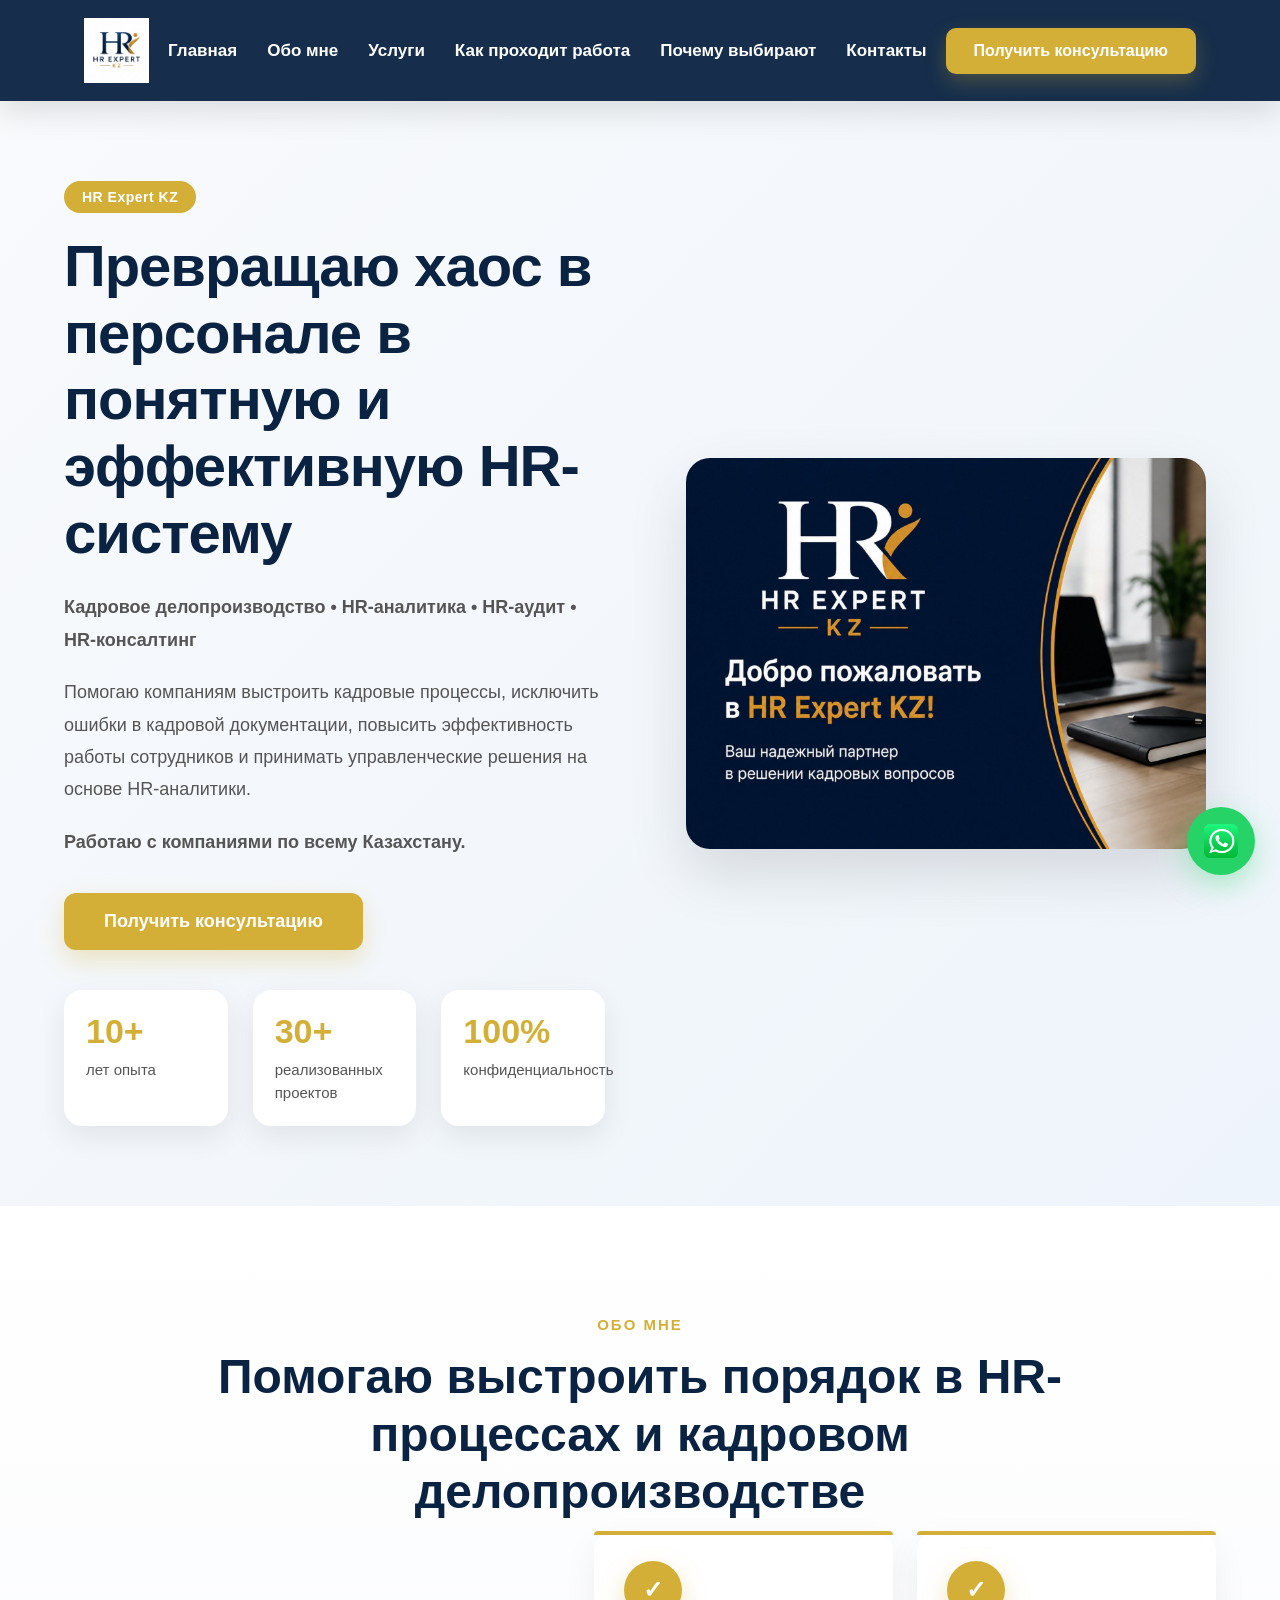
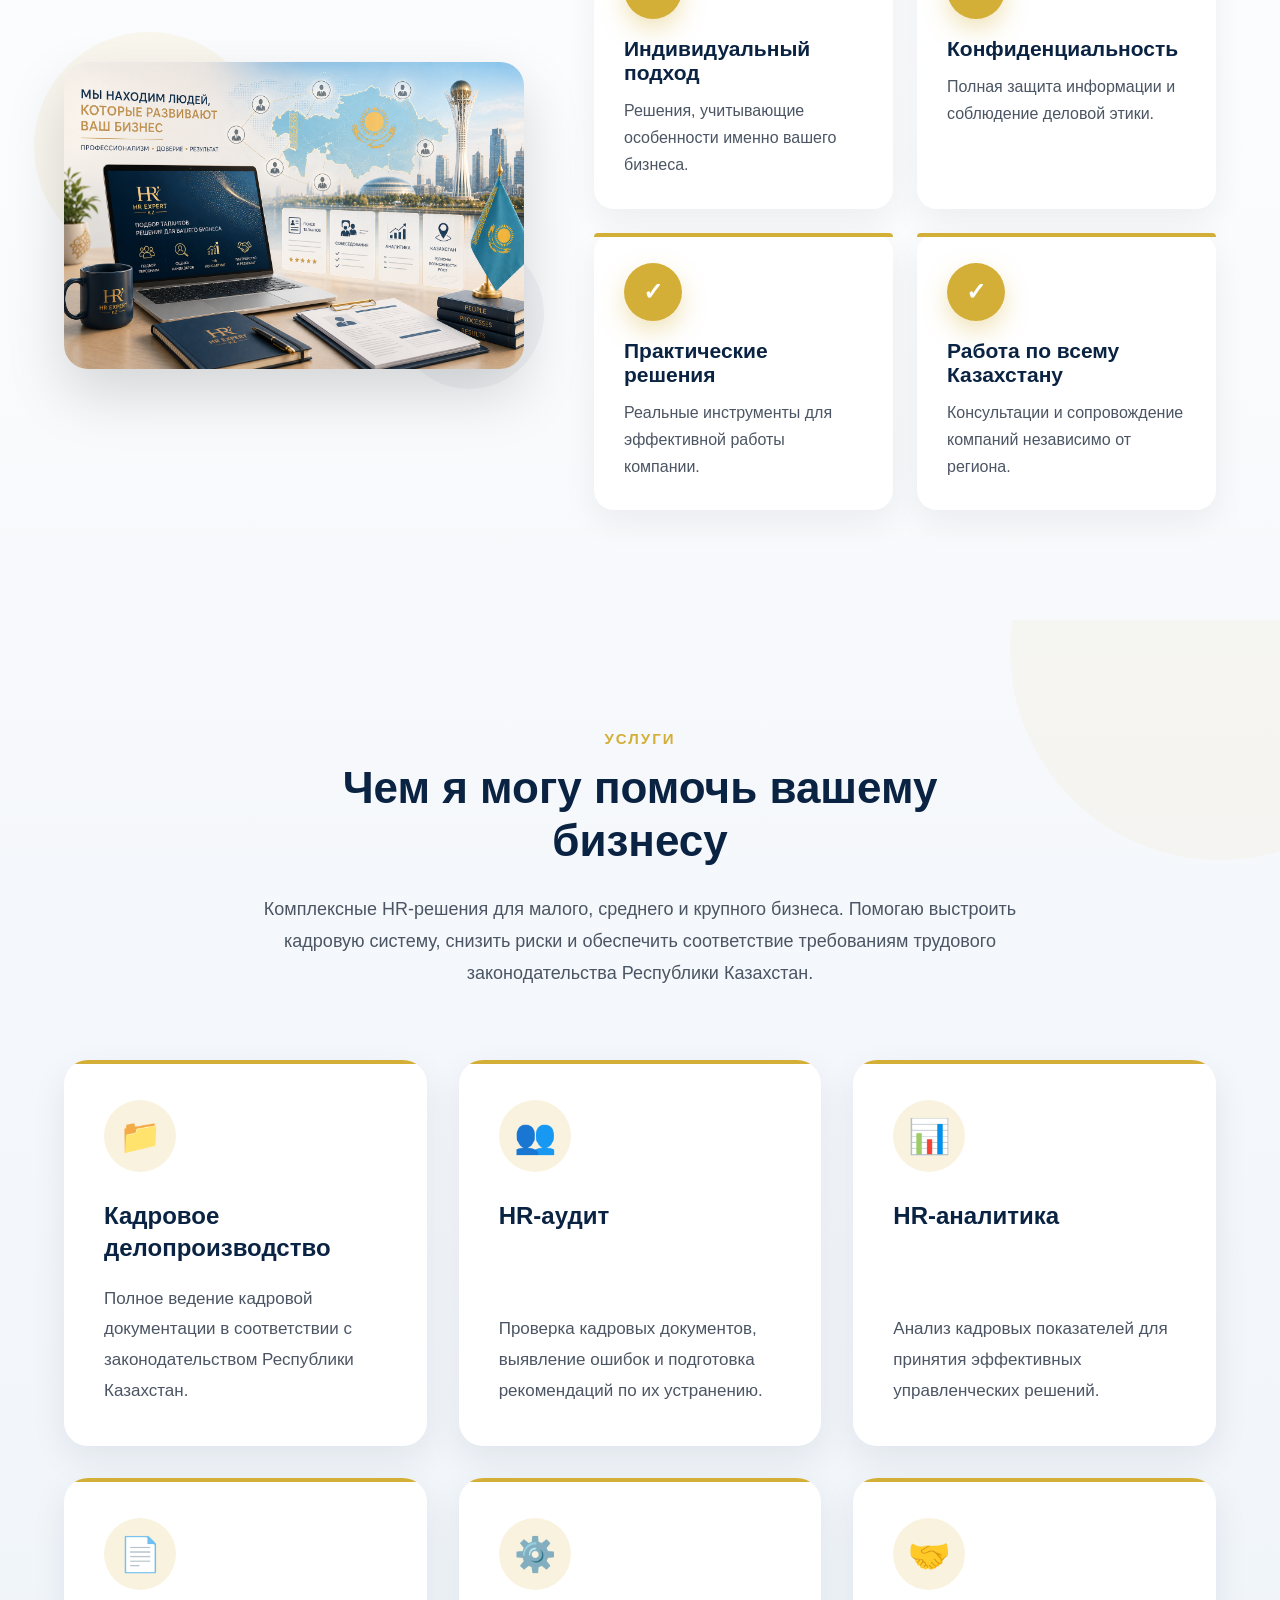
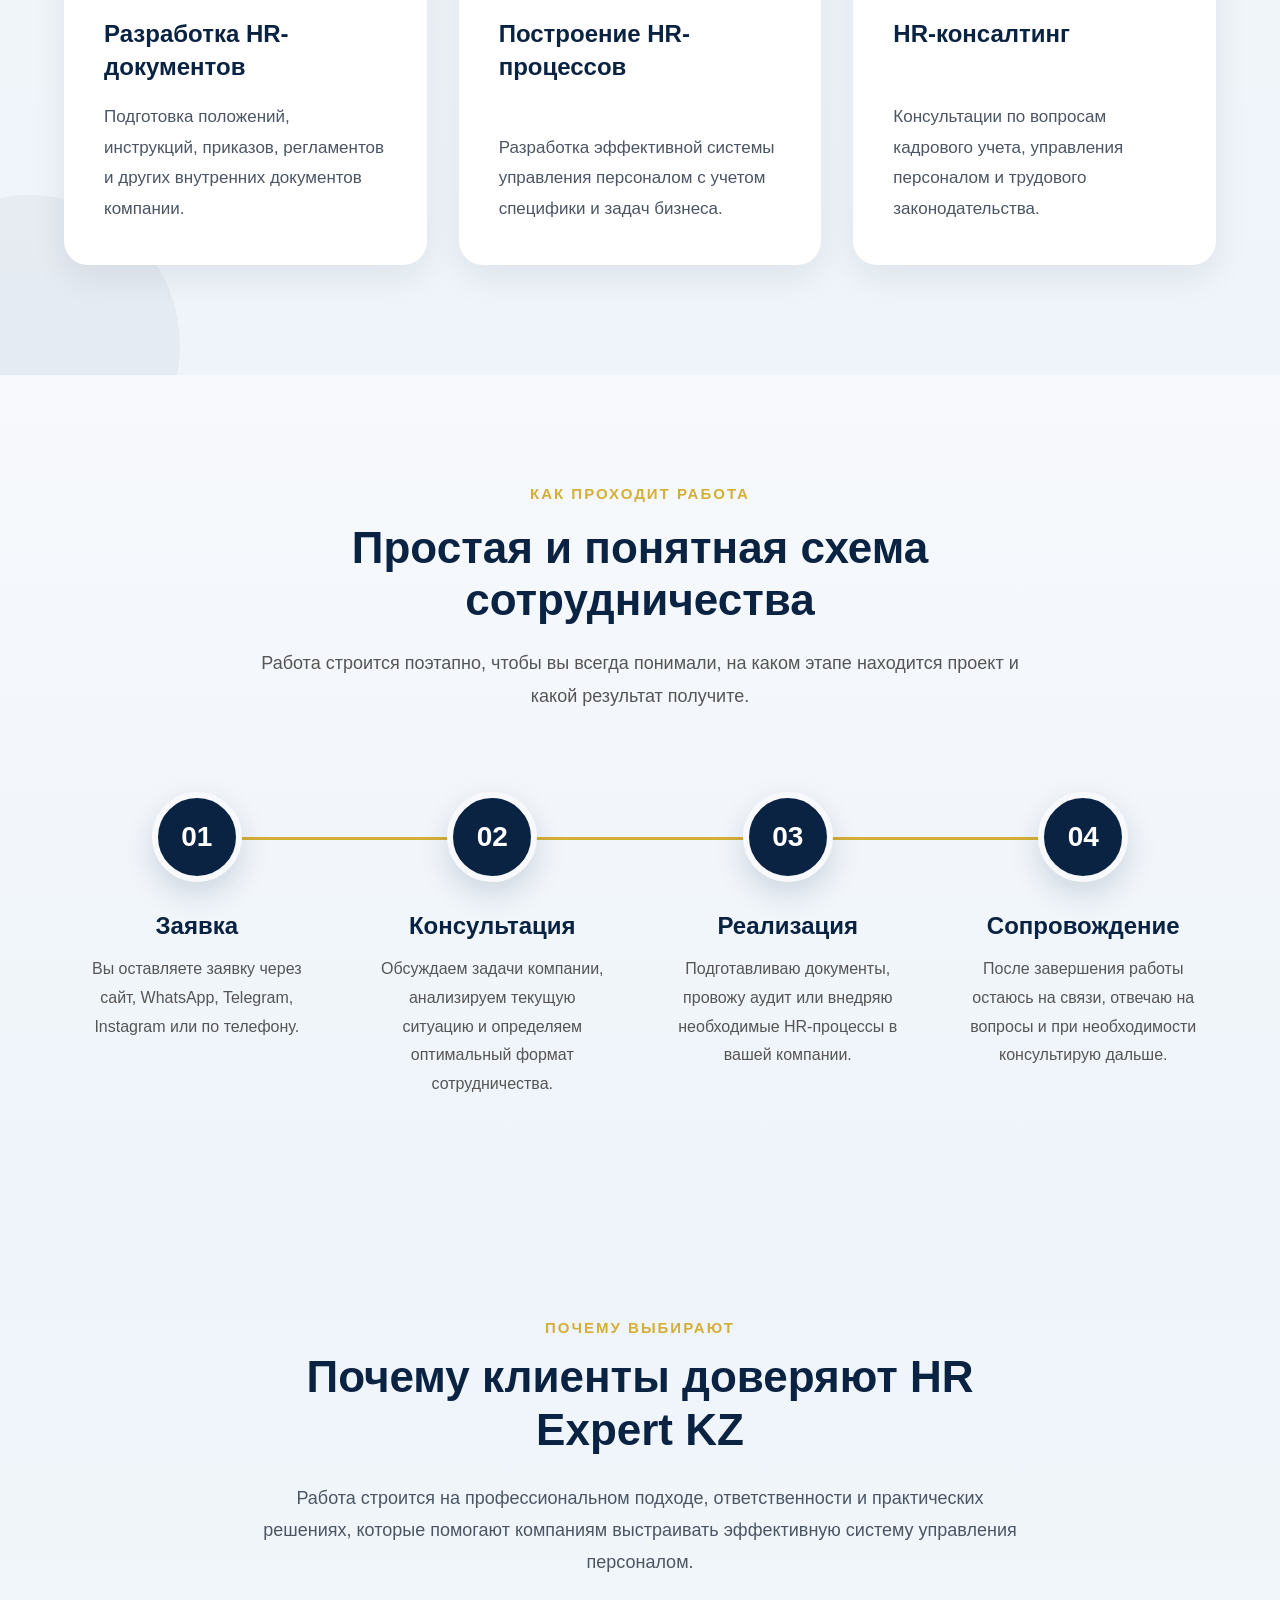
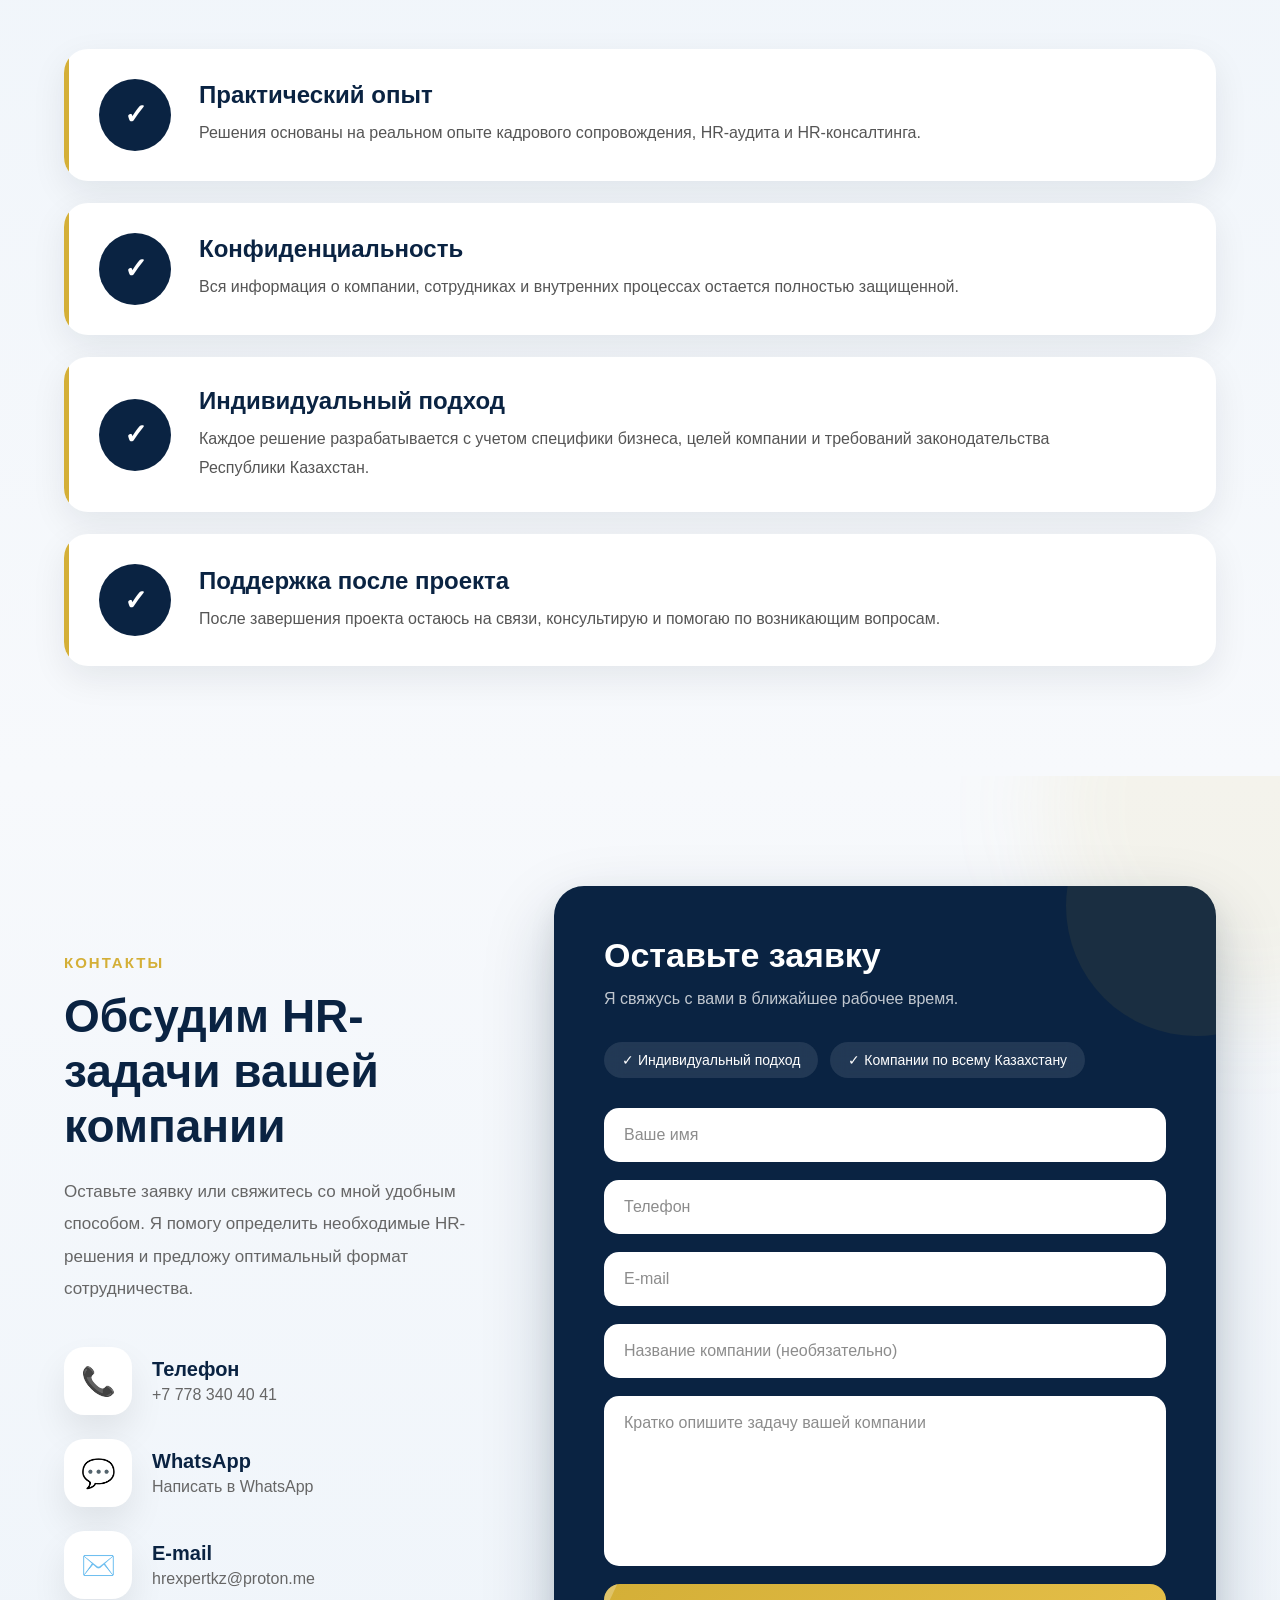
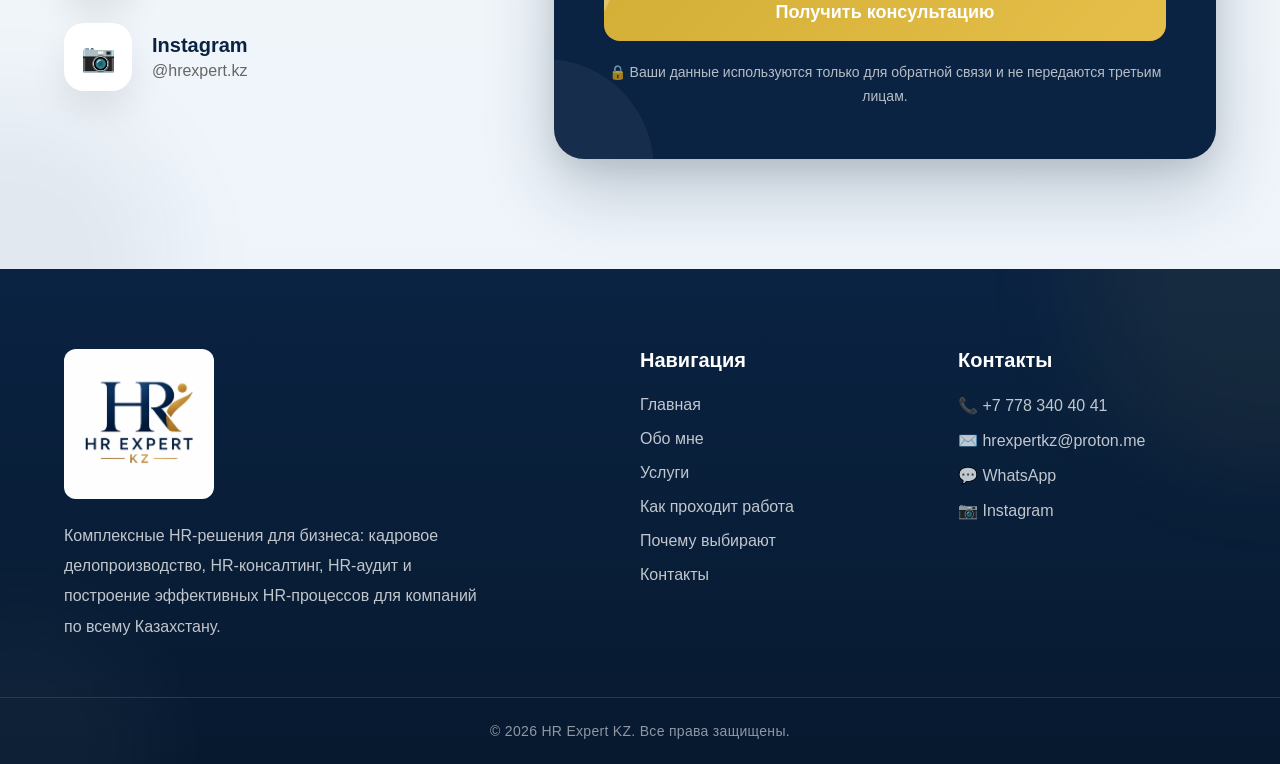
<file: index.html>
<!doctype html>
<html lang="ru">
  <head>
    <meta charset="UTF-8" />
    <meta name="viewport" content="width=device-width, initial-scale=1.0" />

    <link rel="stylesheet" href="./css/style.css" />
    <link rel="stylesheet" href="./css/header.css" />
    <link rel="stylesheet" href="./css/hero.css" />
    <link rel="stylesheet" href="./css/about.css" />
    <link rel="stylesheet" href="./css/services.css" />
    <link rel="stylesheet" href="./css/work.css" />
    <link rel="stylesheet" href="./css/why.css" />
    <link rel="stylesheet" href="./css/contacts.css" />
    <link rel="stylesheet" href="./css/footer.css" />
    <link rel="stylesheet" href="./css/whatsapp.css" />
    <link rel="stylesheet" href="./css/btn.css" />
    <link rel="stylesheet" href="./css/adaptive.css" />
    <link rel="icon" type="image/png" href="./images/favcon.jpg" />
    <link rel="canonical" href="https://hr-expertkz.github.io/hrexpertkz/">
    <link rel="stylesheet" href="./css/preloader.css">

    <title>
      HR Expert KZ | Кадровое делопроизводство и HR-консалтинг в Казахстане
    </title>

    <meta
      name="description"
      content="HR Expert KZ — кадровое делопроизводство, HR-аудит, HR-аналитика и HR-консалтинг для малого, среднего и крупного бизнеса по всему Казахстану."
    />

    <meta
      name="keywords"
      content="HR Казахстан, кадровое делопроизводство Казахстан, HR аудит, HR аналитика, HR консалтинг, кадровый аудит, кадровые документы, управление персоналом"
    />

    <meta name="author" content="HR Expert KZ" />

    <meta name="robots" content="index, follow" />

    <meta name="theme-color" content="#0A2342" />
    <meta property="og:type" content="website" />

    <meta property="og:title" content="HR Expert KZ" />

    <meta
      property="og:description"
      content="Кадровое делопроизводство, HR-аудит, HR-аналитика и HR-консалтинг по всему Казахстану."
    />

    <meta property="og:image" content="images/preview.jpg" />

    <meta property="og:locale" content="ru_RU" />

    <meta name="format-detection" content="telephone=no" />

    <meta name="yandex-verification" content="3b6bcfc72688baed" />
    
    <link rel="preconnect" href="https://fonts.googleapis.com" />
    <link rel="preconnect" href="https://fonts.gstatic.com" crossorigin />

    <script type="application/ld+json">
      {
        "@context": "https://schema.org",
        "@type": "ProfessionalService",
        "name": "HR Expert KZ",
        "url": "https://hr-expertkz.github.io/hrexpertkz/",
        "description": "Кадровое делопроизводство, HR-аудит, HR-аналитика и HR-консалтинг по всему Казахстану.",
        "areaServed": "Kazakhstan"
      }
    </script>
  </head>

  <body>

  <div id="preloader">

    <div class="loader">

        <div class="logo-wrap">
            <img src="./images/prel.png" alt="HR Expert KZ">
        </div>

        <h2>HR Expert KZ</h2>

        <p>Кадровое делопроизводство • HR-консалтинг</p>

        <div class="loader-decoration">
            <span></span>
        </div>

        <div class="loader-line">

            <span></span>

        </div>

    </div>

</div>
  <header class="header">

    <div class="container">

        <!-- Логотип -->

        <a href="#hero" class="logo">
            <img
                src="./images/logo.jpg"
                alt="HR Expert KZ"
                loading="lazy"
            >
        </a>

        <!-- Бургер -->

        <button class="menu-toggle">
            ☰
        </button>

        <!-- Навигация -->

        <nav class="nav">

            <a href="#hero">Главная</a>

            <a href="#about">Обо мне</a>

            <a href="#services">Услуги</a>

            <a href="#work">Как проходит работа</a>

            <a href="#why">Почему выбирают</a>

            <a href="#contacts">Контакты</a>

        </nav>

        <!-- Кнопка -->

        <a href="#contacts" class="header-btn">
            Получить консультацию
        </a>

    </div>

</header>

<section class="hero" id="hero">
    <div class="container hero-container">

        <div class="hero-text">

            <span class="hero-tag">
                HR Expert KZ
            </span>

            <h1>
                Превращаю хаос в персонале в понятную и эффективную HR-систему
            </h1>

            <p class="hero-subtitle">
                Кадровое делопроизводство • HR-аналитика • HR-аудит • HR-консалтинг
            </p>

            <p>
                Помогаю компаниям выстроить кадровые процессы, исключить ошибки
                в кадровой документации, повысить эффективность работы сотрудников
                и принимать управленческие решения на основе HR-аналитики.
            </p>

            <p class="hero-location">
                Работаю с компаниями по всему Казахстану.
            </p>

            <a href="#contacts" class="hero-button">
                Получить консультацию
            </a>

            <div class="hero-stats">

                <div class="hero-stat">
                    <h3>10+</h3>
                    <span>лет опыта</span>
                </div>

                <div class="hero-stat">
                    <h3>30+</h3>
                    <span>реализованных проектов</span>
                </div>

                <div class="hero-stat">
                    <h3>100%</h3>
                    <span>конфиденциальность</span>
                </div>

            </div>

        </div>

        <div class="hero-image">

            <img
                src="./images/hero.jpg"
                alt="HR Expert KZ — HR-консалтинг и кадровое сопровождение"
                loading="eager"
                decoding="async">

        </div>

    </div>
</section>

<section class="about fade-up" id="about">

    <div class="container">

        <div class="about-title">

            <span class="section-subtitle">
                Обо мне
            </span>

            <h2>
                Помогаю выстроить порядок в HR-процессах и кадровом делопроизводстве
            </h2>

        </div>

        <div class="about-wrapper">

            <div class="about-image">

                <img
                    src="./images/about3.png"
                    alt="HR Expert KZ"
                    loading="lazy"
                    decoding="async">

            </div>

            <div class="about-cards">

                <div class="about-card">

                    <div class="feature-icon">✓</div>

                    <h3>Индивидуальный подход</h3>

                    <p>
                        Решения, учитывающие особенности именно вашего бизнеса.
                    </p>

                </div>

                <div class="about-card">

                    <div class="feature-icon">✓</div>

                    <h3>Конфиденциальность</h3>

                    <p>
                        Полная защита информации и соблюдение деловой этики.
                    </p>

                </div>

                <div class="about-card">

                    <div class="feature-icon">✓</div>

                    <h3>Практические решения</h3>

                    <p>
                        Реальные инструменты для эффективной работы компании.
                    </p>

                </div>

                <div class="about-card">

                    <div class="feature-icon">✓</div>

                    <h3>Работа по всему Казахстану</h3>

                    <p>
                        Консультации и сопровождение компаний независимо от региона.
                    </p>

                </div>

            </div>

        </div>

    </div>

</section>

<section class="services fade-up" id="services">

    <div class="container">

        <div class="services-header">

            <span class="section-subtitle">
                Услуги
            </span>

            <h2 class="section-title">
                Чем я могу помочь вашему бизнесу
            </h2>

            <p class="section-description">
                Комплексные HR-решения для малого, среднего и крупного бизнеса. Помогаю выстроить кадровую систему, снизить риски и обеспечить соответствие требованиям трудового законодательства Республики Казахстан.
            </p>

        </div>

        <div class="services-grid">

            <article class="service-card">

                <div class="service-icon">📁</div>

                <h3>Кадровое делопроизводство</h3>

                <p>
                    Полное ведение кадровой документации в соответствии с законодательством Республики Казахстан.
                </p>

            </article>

            <article class="service-card">

                <div class="service-icon">👥</div>

                <h3>HR-аудит</h3>

                <p>
                    Проверка кадровых документов, выявление ошибок и подготовка рекомендаций по их устранению.
                </p>

            </article>

            <article class="service-card">

                <div class="service-icon">📊</div>

                <h3>HR-аналитика</h3>

                <p>
                    Анализ кадровых показателей для принятия эффективных управленческих решений.
                </p>

            </article>

            <article class="service-card">

                <div class="service-icon">📄</div>

                <h3>Разработка HR-документов</h3>

                <p>
                    Подготовка положений, инструкций, приказов, регламентов и других внутренних документов компании.
                </p>

            </article>

            <article class="service-card">

                <div class="service-icon">⚙️</div>

                <h3>Построение HR-процессов</h3>

                <p>
                    Разработка эффективной системы управления персоналом с учетом специфики и задач бизнеса.
                </p>

            </article>

            <article class="service-card">

                <div class="service-icon">🤝</div>

                <h3>HR-консалтинг</h3>

                <p>
                    Консультации по вопросам кадрового учета, управления персоналом и трудового законодательства.
                </p>

            </article>

        </div>

    </div>

</section>


<section class="work fade-up" id="work">

    <div class="container">

        <span class="section-subtitle">
            Как проходит работа
        </span>

        <h2 class="section-title">
            Простая и понятная схема сотрудничества
        </h2>

        <p class="section-description">
            Работа строится поэтапно, чтобы вы всегда понимали, на каком этапе находится проект и какой результат получите.
        </p>

        <div class="work-grid">

            <article class="work-card">

                <div class="work-number">
                    01
                </div>

                <h3>
                    Заявка
                </h3>

                <p>
                    Вы оставляете заявку через сайт, WhatsApp, Telegram, Instagram или по телефону.
                </p>

            </article>

            <article class="work-card">

                <div class="work-number">
                    02
                </div>

                <h3>
                    Консультация
                </h3>

                <p>
                    Обсуждаем задачи компании, анализируем текущую ситуацию и определяем оптимальный формат сотрудничества.
                </p>

            </article>

            <article class="work-card">

                <div class="work-number">
                    03
                </div>

                <h3>
                    Реализация
                </h3>

                <p>
                    Подготавливаю документы, провожу аудит или внедряю необходимые HR-процессы в вашей компании.
                </p>

            </article>

            <article class="work-card">

                <div class="work-number">
                    04
                </div>

                <h3>
                    Сопровождение
                </h3>

                <p>
                    После завершения работы остаюсь на связи, отвечаю на вопросы и при необходимости консультирую дальше.
                </p>

            </article>

        </div>

    </div>

</section>


<section class="why fade-up" id="why">

    <div class="container">

        <div class="why-header">

            <span class="section-subtitle">
                Почему выбирают
            </span>

            <h2 class="section-title">
                Почему клиенты доверяют HR Expert KZ
            </h2>

            <p class="section-description">
                Работа строится на профессиональном подходе, ответственности и практических решениях, которые помогают компаниям выстраивать эффективную систему управления персоналом.
            </p>

        </div>

        <div class="why-list">

            <div class="why-item">

                <div class="why-icon">
                    ✓
                </div>

                <div class="why-content">

                    <h3>
                        Практический опыт
                    </h3>

                    <p>
                        Решения основаны на реальном опыте кадрового сопровождения, HR-аудита и HR-консалтинга.
                    </p>

                </div>

            </div>

            <div class="why-item">

                <div class="why-icon">
                    ✓
                </div>

                <div class="why-content">

                    <h3>
                        Конфиденциальность
                    </h3>

                    <p>
                        Вся информация о компании, сотрудниках и внутренних процессах остается полностью защищенной.
                    </p>

                </div>

            </div>

            <div class="why-item">

                <div class="why-icon">
                    ✓
                </div>

                <div class="why-content">

                    <h3>
                        Индивидуальный подход
                    </h3>

                    <p>
                        Каждое решение разрабатывается с учетом специфики бизнеса, целей компании и требований законодательства Республики Казахстан.
                    </p>

                </div>

            </div>

            <div class="why-item">

                <div class="why-icon">
                    ✓
                </div>

                <div class="why-content">

                    <h3>
                        Поддержка после проекта
                    </h3>

                    <p>
                        После завершения проекта остаюсь на связи, консультирую и помогаю по возникающим вопросам.
                    </p>

                </div>

            </div>

        </div>

    </div>

</section>

<section class="contacts fade-up" id="contacts">
    <div class="container contacts-container">

        <!-- Левая колонка -->

        <div class="contacts-info">

            <span class="section-subtitle">Контакты</span>

            <h2>Обсудим HR-задачи вашей компании</h2>

            <p class="contacts-text">
                Оставьте заявку или свяжитесь со мной удобным способом.
                Я помогу определить необходимые HR-решения и предложу
                оптимальный формат сотрудничества.
            </p>

            <div class="contact-item">

                <div class="contact-icon">📞</div>

                <div>

                    <h3>Телефон</h3>

                    <a href="tel:+77783404041">
                        +7 778 340 40 41
                    </a>

                </div>

            </div>

            <div class="contact-item">

                <div class="contact-icon">💬</div>

                <div>

                    <h3>WhatsApp</h3>

                    <a href="https://wa.me/77783404041" target="_blank">
                        Написать в WhatsApp
                    </a>

                </div>

            </div>

            <div class="contact-item">

                <div class="contact-icon">✉️</div>

                <div>

                    <h3>E-mail</h3>

                    <a href="mailto:hrexpertkz@proton.me">
                        hrexpertkz@proton.me
                    </a>

                </div>

            </div>

            <div class="contact-item">

                <div class="contact-icon">📷</div>

                <div>

                    <h3>Instagram</h3>

                    <a href="https://www.instagram.com/hrexpert.kz?igsh=dGt6NXh4aXFsY3A5"
                       target="_blank">
                        @hrexpert.kz
                    </a>

                </div>

            </div>

        </div>

        <!-- Правая колонка -->

        <div class="contact-form">

            <h3 class="form-title">Оставьте заявку</h3>

            <p class="form-subtitle">
                Я свяжусь с вами в ближайшее рабочее время.
            </p>

            <div class="contact-badge">

                <span>✓ Индивидуальный подход</span>

                <span>✓ Компании по всему Казахстану</span>

            </div>

            <form id="contactForm">

                <input
                    type="text"
                    name="name"
                    placeholder="Ваше имя"
                    required
                >

                <input
                    type="tel"
                    name="phone"
                    placeholder="Телефон"
                    required
                >

                <input
                    type="email"
                    name="email"
                    placeholder="E-mail"
                >

                <input
                    type="text"
                    name="company"
                    placeholder="Название компании (необязательно)"
                >

                <textarea
                    name="message"
                    placeholder="Кратко опишите задачу вашей компании"
                    required
                ></textarea>

                <button type="submit" id="submitBtn">
                    <span id="btnText">Получить консультацию</span>
                </button>

                <p class="success-message" id="successMessage">
                    Спасибо! Ваша заявка отправлена. Я свяжусь с вами в ближайшее время.
                </p>

            </form>

            <p class="form-note">
                🔒 Ваши данные используются только для обратной связи и не передаются третьим лицам.
            </p>

        </div>

    </div>
</section>

 <footer class="footer">

    <div class="container footer-container">

        <!-- Логотип -->

        <div class="footer-logo" >

            <img
                src="./images/logo.jpg"
                alt="HR Expert KZ"
                loading="lazy"
            >

            <p>
                Комплексные HR-решения для бизнеса:
                кадровое делопроизводство, HR-консалтинг,
                HR-аудит и построение эффективных HR-процессов
                для компаний по всему Казахстану.
            </p>

        </div>

        <!-- Навигация -->

        <div class="footer-menu">

            <h3>Навигация</h3>

            <a href="#hero">Главная</a>

            <a href="#about">Обо мне</a>

            <a href="#services">Услуги</a>

            <a href="#work">Как проходит работа</a>

            <a href="#why">Почему выбирают</a>

            <a href="#contacts">Контакты</a>

        </div>

        <!-- Контакты -->

        <div class="footer-contacts">

            <h3>Контакты</h3>

            <a href="tel:+77783404041">
                📞 +7 778 340 40 41
            </a>

            <a href="mailto:hrexpertkz@proton.me">
                ✉️ hrexpertkz@proton.me
            </a>

            <a
                href="https://wa.me/77783404041"
                target="_blank"
                rel="noopener"
            >
                💬 WhatsApp
            </a>

            <a
                href="https://www.instagram.com/hrexpert.kz?igsh=dGt6NXh4aXFsY3A5"
                target="_blank"
                rel="noopener"
            >
                📷 Instagram
            </a>

        </div>

    </div>

    <div class="footer-bottom">

        <p>
            © 2026 HR Expert KZ. Все права защищены.
        </p>

    </div>

</footer>

  <a
    href="https://wa.me/77783404041"
    class="whatsapp"
    target="_blank"
    rel="noopener noreferrer"
    aria-label="Написать в WhatsApp"
>
    <img
        src="./icons/icon.png"
        alt="WhatsApp"
        loading="lazy"
    >
</a>

  <button
    id="topBtn"
    type="button"
    title="Наверх"
    aria-label="Прокрутить страницу вверх"
>
    ▲
</button>

   <script src="./js/script.js"></script>



</body>
</html>
</file>
<file: css/style.css>
*{
    margin:0;
    padding:0;
    box-sizing:border-box;
}

body{
    font-family:Arial, Helvetica, sans-serif;
    background:#ffffff;
    color:#333;
}

.container{
    width:90%;
    max-width:1300px;
    margin:0 auto;
}

img{
    max-width:100%;
    display:block;
}

section{
    padding:80px 0;
}

html{
    scroll-behavior: smooth;
}
.fade-up{
    opacity:0;
    transform:translateY(40px);
    transition:all .8s ease;
}

.fade-up.show{
    opacity:1;
    transform:translateY(0);
}
</file>
<file: css/header.css>
/* ==========================
   HEADER
========================== */

.header{
    position:sticky;
    top:0;
    width:100%;
    background:rgba(10,35,66,.95);
    backdrop-filter:blur(10px);
    -webkit-backdrop-filter:blur(10px);
    z-index:1000;
    box-shadow:0 10px 30px rgba(0,0,0,.12);
}

.header .container{
    width:90%;
    max-width:1300px;
    margin:0 auto;
    display:flex;
    justify-content:space-between;
    align-items:center;
    padding:18px 20px;
    position:relative;
}

/* ==========================
   LOGO
========================== */

.logo img{
    height:65px;
    transition:.3s ease;
}

.logo:hover img{
    transform:scale(1.05);
}

/* ==========================
   MENU
========================== */

.nav{
    display:flex;
    gap:30px;
}

.nav a{
    position:relative;
    color:#ffffff;
    text-decoration:none;
    font-size:17px;
    font-weight:600;
    transition:color .3s ease;
}

.nav a::after{
    content:"";
    position:absolute;
    left:0;
    bottom:-6px;
    width:0;
    height:2px;
    background:#D4AF37;
    transition:width .3s ease;
}

.nav a:hover{
    color:#D4AF37;
}

.nav a:hover::after{
    width:100%;
}

/* ==========================
   BUTTON
========================== */

.header-btn{
    background:#D4AF37;
    color:#ffffff;
    text-decoration:none;
    padding:14px 28px;
    border-radius:10px;
    font-weight:600;
    transition:.3s ease;
    box-shadow:0 8px 20px rgba(212,175,55,.25);
}

.header-btn:hover{
    background:#E6BE4D;
    transform:translateY(-2px);
    box-shadow:0 12px 25px rgba(212,175,55,.35);
}

/* ==========================
   BURGER
========================== */

.menu-toggle{
    display:none;
    background:none;
    border:none;
    color:#ffffff;
    font-size:32px;
    cursor:pointer;
    transition:color .3s ease;
    -webkit-tap-highlight-color:transparent;
}

.menu-toggle:hover,
.menu-toggle:focus{
    color:#D4AF37;
}

.menu-toggle.active{
    color:#D4AF37 !important;
}

/* ==========================
   MOBILE
========================== */

@media (max-width:768px){

    .header{
        z-index:9999;
    }

    .header .container{
        padding:15px 20px;
    }

    .logo img{
        height:55px;
    }

    .menu-toggle{
        display:block;
    }

    .header-btn{
        display:none;
    }

    .nav{
        display:none;
        position:absolute;
        top:100%;
        left:0;
        width:100%;
        background:#0A2342;
        flex-direction:column;
        gap:0;
        padding:0;
        margin:0;
        box-shadow:0 12px 30px rgba(0,0,0,.18);
    }

    .nav.active{
        display:flex;
    }

    .nav a{
        display:block;
        width:100%;
        padding:18px 20px;
        text-align:center;
        color:#ffffff;
        background:#0A2342;
        border-bottom:1px solid rgba(255,255,255,.08);
    }

    .nav a::after{
        display:none;
    }

    .nav a:hover,
    .nav a:active{
        background:#14385F;
        color:#D4AF37;
    }
}
</file>
<file: css/hero.css>
/* ==========================
   HERO
========================== */

.hero{
    background:linear-gradient(135deg,#f8fafc 0%,#eef4fb 100%);
    padding:80px 0;
    overflow:hidden;
}

.hero-container{
    max-width:1200px;
    margin:0 auto;
    display:flex;
    align-items:center;
    justify-content:space-between;
    gap:70px;
}

.hero-text{
    flex:1;
}

.hero-tag{
    display:inline-block;
    background:#D4AF37;
    color:#fff;
    padding:8px 18px;
    border-radius:30px;
    font-size:14px;
    font-weight:600;
    margin-bottom:20px;
    letter-spacing:.5px;
}

.hero h1{
    font-size:58px;
    line-height:1.15;
    font-weight:700;
    color:#0A2342;
    margin-bottom:25px;
    letter-spacing:-1px;
}

.hero-subtitle{
    color:#D4AF37;
    font-size:20px;
    font-weight:600;
    margin-bottom:20px;
}

.hero p{
    color:#555;
    font-size:18px;
    line-height:1.8;
    margin-bottom:20px;
}

.hero-location{
    color:#0A2342;
    font-weight:700;
}

.hero-button{
    display:inline-block;
    margin-top:15px;
    background:#D4AF37;
    color:#fff;
    text-decoration:none;
    padding:18px 40px;
    border-radius:12px;
    font-size:18px;
    font-weight:600;
    transition:.35s ease;
    box-shadow:0 10px 25px rgba(212,175,55,.30);
}

.hero-button:hover{
    background:#0A2342;
    transform:translateY(-4px);
    box-shadow:0 15px 35px rgba(10,35,66,.25);
}

/* ==========================
   IMAGE
========================== */

.hero-image{
    flex:1;
    display:flex;
    justify-content:center;
}

.hero-image img{
    width:100%;
    max-width:520px;
    height:auto;
    border-radius:24px;
    display:block;
    object-fit:cover;
    box-shadow:0 25px 60px rgba(0,0,0,.12);
    transition:transform .4s ease;
}

.hero-image img:hover{
    transform:scale(1.02);
}

/* ==========================
   STATS
========================== */

.hero-stats{
    display:flex;
    gap:25px;
    margin-top:40px;
    flex-wrap:wrap;
}

.hero-stat{
    flex:1;
    min-width:160px;
    background:#fff;
    border-radius:18px;
    padding:22px;
    box-shadow:0 10px 30px rgba(0,0,0,.08);
    transition:.35s ease;
}

.hero-stat:hover{
    transform:translateY(-6px);
    box-shadow:0 18px 40px rgba(0,0,0,.12);
}

.hero-stat h3{
    color:#D4AF37;
    font-size:34px;
    margin-bottom:8px;
}

.hero-stat span{
    color:#555;
    font-size:15px;
    line-height:1.5;
}

/* ==========================
   TABLET
========================== */

@media (max-width:992px){

    .hero{
        padding:70px 0;
    }

    .hero-container{
        flex-direction:column-reverse;
        text-align:center;
        gap:50px;
    }

    .hero h1{
        font-size:44px;
    }

    .hero-subtitle{
        font-size:19px;
    }

    .hero p{
        font-size:17px;
    }

    .hero-image img{
        max-width:450px;
    }

    .hero-stats{
        justify-content:center;
    }

}

/* ==========================
   MOBILE
========================== */

@media (max-width:576px){

    .hero{
        padding:55px 0;
    }

    .hero h1{
        font-size:32px;
        line-height:1.25;
    }

    .hero-subtitle{
        font-size:17px;
    }

    .hero p{
        font-size:16px;
    }

    .hero-tag{
        font-size:13px;
    }

    .hero-button{
        width:100%;
        text-align:center;
        padding:16px 20px;
    }

    .hero-image img{
        max-width:100%;
    }

    .hero-stats{
        flex-direction:column;
        gap:18px;
    }

    .hero-stat{
        width:100%;
        min-width:auto;
    }

}
</file>
<file: css/about.css>
/*==================================
ABOUT
==================================*/

.about{

    padding:110px 0;

    background:linear-gradient(
        180deg,
        #ffffff 0%,
        #F7F9FC 100%
    );

    overflow:hidden;

}

.about .container{

    width:90%;

    max-width:1200px;

    margin:0 auto;

}

/*==================================
TITLE
==================================*/

.about-title h2{

    max-width:900px;

    margin:0 auto;

    font-size:54px;

    line-height:1.2;

    text-align:center;

}

.section-subtitle{

    display:inline-block;

    color:#D4AF37;

    font-size:14px;

    font-weight:700;

    text-transform:uppercase;

    letter-spacing:2px;

    margin-bottom:18px;

}

.about-title h2{

    max-width:850px;

    margin:auto;

    color:#0A2342;

    font-size:48px;

    line-height:1.2;

    font-weight:700;

}
.about-title{

    text-align:center;

}

.about-title .section-subtitle{

    display:block;

    text-align:center;

    margin-bottom:15px;

}

/*==================================
LAYOUT
==================================*/

.about-wrapper{

    display:grid;

    grid-template-columns:minmax(360px,460px) 1fr;;

    gap:70px;

    align-items:center;

}

/*==================================
IMAGE
==================================*/

.about-image{

    position:relative;

    display:flex;

    justify-content:center;

    align-items:center;

}

.about-image::before{

    content:"";

    position:absolute;

    width:230px;

    height:230px;

    background:#D4AF37;

    border-radius:50%;

    opacity:.08;

    top:-30px;

    left:-30px;

}

.about-image::after{

    content:"";

    position:absolute;

    width:150px;

    height:150px;

    background:#0A2342;

    border-radius:50%;

    opacity:.04;

    right:-20px;

    bottom:-20px;

}

.about-image img{

    position:relative;

    z-index:2;

    width:100%;

    max-width:460px;

    border-radius:24px;

    display:block;

    box-shadow:0 25px 60px rgba(0,0,0,.15);

    transition:.45s;

}

.about-image img:hover{

    transform:scale(1.03);

}

/*==================================
CARDS
==================================*/

.about-cards{

    display:grid;

    grid-template-columns:repeat(2,minmax(0,1fr));

    gap:24px;
    padding-top: 10px;

}

.about-card{

    position:relative;

    display:flex;

    flex-direction:column;

    justify-content:flex-start;

    background:#ffffff;

    border-radius:20px;

    padding:30px;

    min-height:220px;

    box-shadow:0 12px 35px rgba(0,0,0,.06);

    transition:.35s;

}

.about-card::before{

    content:"";

    position:absolute;

    left:0;

    top:0;

    width:100%;

    height:4px;

    background:#D4AF37;

    border-radius:20px 20px 0 0;

}

.about-card:hover{

    transform:translateY(-8px) scale(1.02);

    box-shadow:0 20px 45px rgba(0,0,0,.12);

}

.feature-icon{

    width:58px;

    height:58px;

    border-radius:50%;

    background:#D4AF37;

    color:#ffffff;

    display:flex;

    justify-content:center;

    align-items:center;

    font-size:24px;

    font-weight:bold;

    margin-bottom:18px;

    box-shadow:0 10px 25px rgba(212,175,55,.35);

}

.about-card h3{

    color:#0A2342;

    font-size:21px;

    margin-bottom:12px;

}

.about-card p{

    color:#4B5563;

    font-size:16px;

    line-height:1.7;

}

/*==================================
TABLET
==================================*/

@media(max-width:1100px){

.about{

    padding:90px 0;

}

.about-wrapper{

    grid-template-columns:1fr;

    gap:50px;

}

.about-title{

    margin-bottom:50px;

}

.about-title h2{

    font-size:38px;

}

.about-image{

    order:1;

}

.about-cards{

    order:2;

}

}

/*==================================
MOBILE
==================================*/

@media(max-width:768px){

.about{

    padding:70px 0;

}

.about .container{

    width:100%;

    padding:0 20px;

    box-sizing:border-box;

}

.about-title{

    margin-bottom:40px;

}

.about-title h2{

    font-size:30px;

    line-height:1.3;

}

.about-wrapper{

    gap:40px;

}

.about-image::before{

    width:160px;

    height:160px;

    left:-10px;

    top:-10px;

}

.about-image::after{

    width:110px;

    height:110px;

}

.about-image img{

    max-width:340px;

}

.about-cards{

    grid-template-columns:1fr;

}

.about-card{

    min-height:auto;

    padding:24px;

}

.about-card h3{

    font-size:19px;

}

.about-card p{

    font-size:15px;

}

.feature-icon{

    width:52px;

    height:52px;

    font-size:22px;

}

}
</file>
<file: css/services.css>
/* ===========================
   SERVICES
=========================== */

.services{

    padding:110px 0;

    background:linear-gradient(
        180deg,
        #F7F9FC 0%,
        #EEF4FA 100%
    );

    position:relative;

    overflow:hidden;

}

.services::before{

    content:"";

    position:absolute;

    width:420px;

    height:420px;

    border-radius:50%;

    background:rgba(212,175,55,.05);

    top:-180px;

    right:-150px;

}

.services::after{

    content:"";

    position:absolute;

    width:300px;

    height:300px;

    border-radius:50%;

    background:rgba(10,35,66,.04);

    bottom:-120px;

    left:-120px;

}

.services .container{

    max-width:1200px;

    width:90%;

    margin:0 auto;

    position:relative;

    z-index:2;

}

.services-header{

    max-width:760px;

    margin:0 auto 70px;

    text-align:center;

}

.section-subtitle{

    display:block;

    color:#D4AF37;

    font-size:15px;

    font-weight:700;

    text-transform:uppercase;

    letter-spacing:2px;

    margin-bottom:15px;

}

.section-title{

    color:#0A2342;

    font-size:44px;

    line-height:1.2;

    margin-bottom:25px;

}

.section-description{

    color:#4B5563;

    font-size:18px;

    line-height:1.8;

}

.services-grid{

    display:grid;

    grid-template-columns:repeat(3,1fr);

    gap:32px;

    align-items:stretch;

}

.service-card{

    position:relative;

    display:flex;

    flex-direction:column;

    height:100%;

    background:#ffffff;

    padding:40px;

    border-radius:24px;

    box-shadow:0 12px 35px rgba(15,23,42,.08);

    transition:.35s ease;

    overflow:hidden;

}

.service-card::before{

    content:"";

    position:absolute;

    top:0;

    left:0;

    width:100%;

    height:4px;

    background:#D4AF37;

}

.service-card:hover{

    transform:translateY(-10px);

    box-shadow:0 22px 50px rgba(15,23,42,.14);

}

.service-icon{

    width:72px;

    height:72px;

    border-radius:50%;

    background:#F8F2DF;

    display:flex;

    justify-content:center;

    align-items:center;

    font-size:34px;

    margin-bottom:28px;

    transition:.35s ease;

}

.service-card:hover .service-icon{

    transform:scale(1.08);

}

.service-card h3{

    color:#0A2342;

    font-size:24px;

    line-height:1.35;

    margin-bottom:18px;

    min-height:66px;

}

.service-card p{

    color:#4B5563;

    font-size:17px;

    line-height:1.8;

    margin-top:auto;

}

/* ===========================
   TABLET
=========================== */

@media(max-width:992px){

.services{

    padding:90px 0;

}

.services-grid{

    grid-template-columns:repeat(2,1fr);

}

.section-title{

    font-size:36px;

}

.service-card{

    padding:35px;

}

}

/* ===========================
   MOBILE
=========================== */

@media(max-width:768px){

.services{

    padding:70px 0;

}

.services .container{

    width:100%;

    padding:0 20px;

    box-sizing:border-box;

}

.services-header{

    margin-bottom:45px;

}

.section-title{

    font-size:30px;

}

.section-description{

    font-size:16px;

    line-height:1.7;

}

.services-grid{

    grid-template-columns:1fr;

    gap:22px;

}

.service-card{

    padding:30px 24px;

    text-align:center;

}

.service-icon{

    margin:0 auto 24px;

}

.service-card h3{

    min-height:auto;

    font-size:22px;

}

.service-card p{

    font-size:15px;

}

}
</file>
<file: css/work.css>
/* ===========================
   WORK
=========================== */

.work{

    padding:110px 0;

    background: linear-gradient(180deg, #F7F9FC 0%, #EEF4FA 100%);

}

.work .container{

    width:90%;

    max-width:1200px;

    margin:auto;

}

.work .section-subtitle{

    text-align:center;

}

.work .section-title{

    text-align:center;

    max-width:700px;

    margin:20px auto;

}

.work .section-description{

    max-width:760px;

    margin:0 auto 80px;

    text-align:center;

    color:#555;

    line-height:1.8;

}

.work-grid{

    position:relative;

    display:grid;

    grid-template-columns:repeat(4,1fr);

    gap:30px;

    align-items:start;

}

.work-grid::before{

    content:"";

    position:absolute;

    top:45px;

    left:12%;

    right:12%;

    height:3px;

    background:#D4AF37;

    z-index:1;

}

.work-card{

    position:relative;

    z-index:2;

    text-align:center;

}

.work-number{

    width:90px;

    height:90px;

    margin:0 auto 30px;

    border-radius:50%;

    background:#0A2342;

    color:#ffffff;

    display:flex;

    justify-content:center;

    align-items:center;

    font-size:28px;

    font-weight:700;

    border:6px solid #F7F9FC;

    box-shadow:0 12px 30px rgba(10,35,66,.15);

    transition:.35s;

}

.work-card:hover .work-number{

    background:#D4AF37;

    color:#0A2342;

    transform:scale(1.08);

}

.work-card h3{

    color:#0A2342;

    font-size:24px;

    margin-bottom:15px;

}

.work-card p{

    color:#555;

    line-height:1.8;

    font-size:16px;

    max-width:240px;

    margin:0 auto;

}

/* ===========================
   TABLET
=========================== */

@media(max-width:992px){

.work{

    padding:90px 0;

}

.work-grid{

    grid-template-columns:repeat(2,1fr);

    gap:50px;

}

.work-grid::before{

    display:none;

}

}

/* ===========================
   MOBILE
=========================== */

@media(max-width:768px){

.work{

    padding:70px 0;

}

.work .container{

    width:100%;

    padding:0 20px;

    box-sizing:border-box;

}

.work .section-title{

    font-size:30px;

}

.work .section-description{

    margin-bottom:50px;

    font-size:16px;

}

.work-grid{

    grid-template-columns:1fr;

    gap:40px;

}

.work-number{

    width:72px;

    height:72px;

    font-size:24px;

    margin-bottom:20px;

}

.work-card h3{

    font-size:22px;

}

.work-card p{

    max-width:100%;

    font-size:15px;

    line-height:1.7;

}

}
</file>
<file: css/why.css>
/* ===========================
   WHY
=========================== */

.why{

    padding:110px 0;

    background:linear-gradient(
        180deg,
        #EEF4FA 0%,
        #F7F9FC 100%
    );

}

.why .container{

    width:90%;

    max-width:1200px;

    margin:auto;

}

.why-header{

    max-width:760px;

    margin:0 auto 70px;

    text-align:center;

}

.why-list{

    display:flex;

    flex-direction:column;

    gap:22px;

}

.why-item{

    display:flex;

    align-items:center;

    gap:28px;

    padding:30px 35px;

    background:#ffffff;

    border-radius:24px;

    box-shadow:0 12px 35px rgba(15,23,42,.08);

    transition:.35s ease;

    position:relative;

    overflow:hidden;

}

.why-item::before{

    content:"";

    position:absolute;

    left:0;

    top:0;

    width:5px;

    height:100%;

    background:#D4AF37;

    transition:.35s;

}

.why-item:hover{

    transform:translateY(-6px);

    box-shadow:0 20px 45px rgba(15,23,42,.14);

}

.why-item:hover::before{

    width:8px;

}

.why-icon{

    width:72px;

    height:72px;

    min-width:72px;

    border-radius:50%;

    background:#0A2342;

    color:#ffffff;

    display:flex;

    justify-content:center;

    align-items:center;

    font-size:28px;

    font-weight:700;

    transition:.35s;

}

.why-item:hover .why-icon{

    background:#D4AF37;

    color:#0A2342;

    transform:scale(1.08);

}

.why-content{

    flex:1;

}

.why-content h3{

    color:#0A2342;

    font-size:24px;

    margin-bottom:10px;

}

.why-content p{

    color:#555;

    font-size:16px;

    line-height:1.8;

    max-width:900px;

}

/* ===========================
   TABLET
=========================== */

@media(max-width:992px){

.why{

    padding:90px 0;

}

.why-header{

    margin-bottom:55px;

}

.why-item{

    padding:28px;

}

}

/* ===========================
   MOBILE
=========================== */

@media(max-width:768px){

.why{

    padding:70px 0;

}

.why .container{

    width:100%;

    padding:0 20px;

    box-sizing:border-box;

}

.why-header{

    margin-bottom:45px;

}

.why-item{

    flex-direction:column;

    align-items:center;

    text-align:center;

    padding:30px 24px;

}

.why-item::before{

    width:100%;

    height:4px;

}

.why-icon{

    width:64px;

    height:64px;

    min-width:64px;

    font-size:24px;

}

.why-content h3{

    font-size:22px;

}

.why-content p{

    font-size:15px;

    line-height:1.7;

}

}
</file>
<file: css/contacts.css>
/* ===================================
   CONTACTS
=================================== */

.contacts{

    padding:110px 0;

    background:linear-gradient(180deg,#F7F9FC 0%,#EEF4FA 100%);

    position:relative;

    overflow:hidden;

}

.contacts *{

    box-sizing:border-box;

}

.contacts::before{

    content:"";

    position:absolute;

    width:420px;

    height:420px;

    top:-180px;

    right:-180px;

    border-radius:50%;

    background:rgba(212,175,55,.08);

    filter:blur(45px);

}

.contacts::after{

    content:"";

    position:absolute;

    width:320px;

    height:320px;

    left:-150px;

    bottom:-150px;

    border-radius:50%;

    background:rgba(10,35,66,.05);

    filter:blur(45px);

}

/* ===============================
   CONTAINER
================================ */

.contacts-container{

    position:relative;

    z-index:2;

    display:grid;

    grid-template-columns:430px 1fr;

    gap:60px;

    align-items:center;

}

/* ===============================
   LEFT COLUMN
================================ */

.contacts-info{

    width:100%;

}

.contacts-info .section-subtitle{

    display:block;

    color:#D4AF37;

    font-size:15px;

    font-weight:700;

    text-transform:uppercase;

    letter-spacing:2px;

    margin-bottom:18px;

}

.contacts-info h2{

    color:#0A2342;

    font-size:46px;

    line-height:1.2;

    margin-bottom:22px;

    font-weight:700;

}

.contacts-text{

    color:#666;

    font-size:17px;

    line-height:1.9;

    margin-bottom:42px;

}

/* ===============================
   CONTACT ITEMS
================================ */

.contact-item{

    display:flex;

    align-items:center;

    gap:20px;

    margin-bottom:24px;

    transition:.35s ease;

}

.contact-item:last-child{

    margin-bottom:0;

}

.contact-item:hover{

    transform:translateX(8px);

}

.contact-icon{

    width:68px;

    height:68px;

    min-width:68px;

    display:flex;

    justify-content:center;

    align-items:center;

    border-radius:20px;

    background:#fff;

    font-size:28px;

    box-shadow:0 18px 35px rgba(0,0,0,.08);

    transition:.35s ease;

}

.contact-item:hover .contact-icon{

    background:#D4AF37;

    color:#fff;

    transform:rotate(-8deg) scale(1.08);

}

.contact-item h3{

    color:#0A2342;

    font-size:20px;

    margin-bottom:5px;

}

.contact-item a{

    color:#666;

    text-decoration:none;

    transition:.3s;

    word-break:break-word;

}

.contact-item a:hover{

    color:#D4AF37;

}
/* ===============================
   RIGHT COLUMN
================================ */

.contact-form{

    position:relative;

    width:100%;

    max-width:680px;

    justify-self:end;

    background:#0A2342;

    border-radius:30px;

    padding:50px;

    overflow:hidden;

    box-shadow:
        0 30px 70px rgba(10,35,66,.22),
        0 12px 28px rgba(0,0,0,.08);

    animation:formAppear .8s ease;

}

.contact-form::before{

    content:"";

    position:absolute;

    width:260px;

    height:260px;

    border-radius:50%;

    top:-110px;

    right:-110px;

    background:rgba(212,175,55,.08);

}

.contact-form::after{

    content:"";

    position:absolute;

    width:220px;

    height:220px;

    border-radius:50%;

    bottom:-120px;

    left:-120px;

    background:rgba(255,255,255,.05);

}

.contact-form>*{

    position:relative;

    z-index:2;

}

/* ===============================
   TITLES
================================ */

.form-title{

    color:#fff;

    font-size:34px;

    font-weight:700;

    margin-bottom:10px;

}

.form-subtitle{

    color:rgba(255,255,255,.75);

    line-height:1.8;

    font-size:16px;

    margin-bottom:28px;

}

/* ===============================
   BADGES
================================ */

.contact-badge{

    display:flex;

    flex-wrap:wrap;

    gap:12px;

    margin-bottom:30px;

}

.contact-badge span{

    padding:10px 18px;

    border-radius:40px;

    background:rgba(255,255,255,.10);

    color:#fff;

    font-size:14px;

    font-weight:500;

    backdrop-filter:blur(8px);

}

/* ===============================
   FORM
================================ */

.contact-form form{

    display:flex;

    flex-direction:column;

    gap:18px;

}

.contact-form input,

.contact-form textarea{

    width:100%;

    border:none;

    outline:none;

    background:#fff;

    border-radius:15px;

    padding:18px 20px;

    color:#0A2342;

    font-size:16px;

    font-family:inherit;

    transition:.3s;

}

.contact-form input::placeholder,

.contact-form textarea::placeholder{

    color:#8c8c8c;

}

.contact-form textarea{

    resize:none;

    min-height:170px;

}

.contact-form input:hover,

.contact-form textarea:hover{

    box-shadow:0 0 0 2px rgba(212,175,55,.35);

}

.contact-form input:focus,

.contact-form textarea:focus{

    box-shadow:0 0 0 3px rgba(212,175,55,.35);

}
/* ===============================
   BUTTON
================================ */

.contact-form button{

    border:none;

    cursor:pointer;

    border-radius:16px;

    padding:18px 24px;

    background:linear-gradient(135deg,#D4AF37,#E5BF49);

    color:#fff;

    font-size:18px;

    font-weight:600;

    transition:.35s ease;

    position:relative;

    overflow:hidden;

}

.contact-form button::before{

    content:"";

    position:absolute;

    top:0;

    left:-120%;

    width:120%;

    height:100%;

    background:rgba(255,255,255,.25);

    transform:skewX(-25deg);

    transition:.7s;

}

.contact-form button:hover::before{

    left:120%;

}

.contact-form button:hover{

    transform:translateY(-3px);

    box-shadow:0 18px 40px rgba(212,175,55,.35);

}

.contact-form button:active{

    transform:scale(.98);

}

#submitBtn:disabled{

    opacity:.7;

    cursor:not-allowed;

}

/* ===============================
   SUCCESS
================================ */

.success-message{

    display:none;

    margin-top:20px;

    padding:18px;

    border-radius:14px;

    background:#edf9f1;

    border:1px solid #9ad8ad;

    color:#147a35;

    text-align:center;

    font-weight:600;

    animation:fadeMessage .4s ease;

}

.success-message.show{

    display:block;

}

/* ===============================
   NOTE
================================ */

.form-note{

    margin-top:20px;

    text-align:center;

    color:rgba(255,255,255,.7);

    font-size:14px;

    line-height:1.7;

}

/* ===============================
   ANIMATIONS
================================ */

@keyframes fadeMessage{

    from{

        opacity:0;

        transform:translateY(15px);

    }

    to{

        opacity:1;

        transform:translateY(0);

    }

}

@keyframes formAppear{

    from{

        opacity:0;

        transform:translateY(30px);

    }

    to{

        opacity:1;

        transform:translateY(0);

    }

}

/* ===================================
   ADAPTIVE
=================================== */

@media (max-width:1200px){

    .contacts{

        padding:90px 0;

    }

    .contacts-container{

        grid-template-columns:1fr;

        gap:60px;

    }

    .contacts-info{

        text-align:center;

        max-width:760px;

        margin:0 auto;

    }

    .contacts-text{

        max-width:650px;

        margin:0 auto 40px;

    }

    .contact-item{

        justify-content:center;

    }

    .contact-form{

        justify-self:center;

        max-width:700px;

    }

}

@media (max-width:768px){

    .contacts{

        padding:70px 0;

    }

    .contacts-container{

        gap:40px;

    }

    .contacts-info{

        text-align:left;

    }

    .contacts-info h2{

        font-size:34px;

    }

    .contacts-text{

        font-size:16px;

    }

    .contact-item{

        justify-content:flex-start;

        align-items:flex-start;

    }

    .contact-icon{

        width:56px;

        height:56px;

        min-width:56px;

        border-radius:16px;

        font-size:24px;

    }

    .contact-form{

        padding:30px;

        border-radius:24px;

    }

    .form-title{

        font-size:28px;

    }

    .contact-badge{

        flex-direction:column;

    }

    .contact-badge span{

        width:100%;

        text-align:center;

    }

}

@media (max-width:480px){

    .contacts{

        padding:60px 0;

    }

    .contacts-info h2{

        font-size:28px;

    }

    .contact-form{

        padding:22px;

        border-radius:20px;

    }

    .contact-form input,

    .contact-form textarea{

        padding:15px;

        font-size:14px;

    }

    .contact-form button{

        font-size:16px;

        padding:16px;

    }

}
</file>
<file: css/footer.css>
/* ===================================
   FOOTER
=================================== */

.footer{

    background:linear-gradient(180deg,#0A2342 0%,#07192F 100%);

    color:#fff;

    padding:80px 0 25px;

    margin-top:0;

    position:relative;

    overflow:hidden;

}

.footer::before{

    content:"";

    position:absolute;

    width:380px;

    height:380px;

    top:-180px;

    right:-180px;

    border-radius:50%;

    background:rgba(212,175,55,.06);

    filter:blur(50px);

}

.footer::after{

    content:"";

    position:absolute;

    width:280px;

    height:280px;

    left:-120px;

    bottom:-120px;

    border-radius:50%;

    background:rgba(255,255,255,.03);

    filter:blur(45px);

}

.footer-container{

    position:relative;

    z-index:2;

    display:grid;

    grid-template-columns:2fr 1fr 1fr;

    gap:60px;

}

.footer-logo img{

    width:150px;

    border-radius:12px;

    margin-bottom:22px;

}

.footer-logo p{

    color:rgba(255,255,255,.75);

    line-height:1.9;

    max-width:430px;

    font-size:16px;

}

.footer h3{

    color:#fff;

    font-size:20px;

    margin-bottom:24px;

    font-weight:600;

}

.footer-menu,

.footer-contacts{

    display:flex;

    flex-direction:column;

}

.footer-menu a,

.footer-contacts a{

    color:rgba(255,255,255,.75);

    text-decoration:none;

    margin-bottom:16px;

    transition:.35s ease;

}

.footer-menu a:hover,

.footer-contacts a:hover{

    color:#D4AF37;

    transform:translateX(6px);

}

.footer-bottom{

    position:relative;

    z-index:2;

    margin-top:55px;

    padding-top:25px;

    border-top:1px solid rgba(255,255,255,.12);

    text-align:center;

}

.footer-bottom p{

    color:rgba(255,255,255,.55);

    font-size:14px;

    letter-spacing:.3px;

}

/* ===============================
   ADAPTIVE
================================ */

@media(max-width:992px){

    .footer{

        padding:70px 0 25px;

    }

    .footer-container{

        grid-template-columns:1fr;

        gap:45px;

        text-align:center;

    }

    .footer-logo p{

        max-width:100%;

    }

    .footer-logo img{

        margin:0 auto 20px;

    }

    .footer-menu,

    .footer-contacts{

        align-items:center;

    }

}

@media(max-width:768px){

    .footer{

        padding:60px 0 20px;

    }

    .footer-logo img{

        width:130px;

    }

    .footer h3{

        font-size:18px;

    }

    .footer-logo p{

        font-size:15px;

    }

    .footer-menu a,

    .footer-contacts a{

        font-size:15px;

    }

}
</file>
<file: css/whatsapp.css>
/* ===============================
   WHATSAPP BUTTON
================================ */

.whatsapp{

    position:fixed;

    right:25px;

    bottom:25px;

    width:68px;

    height:68px;

    display:flex;

    justify-content:center;

    align-items:center;

    background:#25D366;

    border-radius:50%;

    text-decoration:none;

    box-shadow:0 10px 30px rgba(37,211,102,.35);

    transition:transform .3s ease,
               box-shadow .3s ease;

    z-index:999;

    animation:whatsappPulse 2.5s infinite;

}

.whatsapp img{

    width:34px;

    height:34px;

    display:block;

}

.whatsapp:hover{

    transform:scale(1.1);

    box-shadow:0 16px 40px rgba(37,211,102,.55);

    animation:none;

}

.whatsapp:active{

    transform:scale(.96);

}

/* ===============================
   ANIMATION
================================ */

@keyframes whatsappPulse{

    0%{

        box-shadow:0 0 0 0 rgba(37,211,102,.45);

    }

    70%{

        box-shadow:0 0 0 18px rgba(37,211,102,0);

    }

    100%{

        box-shadow:0 0 0 0 rgba(37,211,102,0);

    }

}

/* ===============================
   MOBILE
================================ */

@media(max-width:768px){

    .whatsapp{

        width:60px;

        height:60px;

        right:18px;

        bottom:18px;

    }

    .whatsapp img{

        width:30px;

        height:30px;

    }

}
</file>
<file: css/btn.css>
/* ===============================
   BACK TO TOP
================================ */

#topBtn{

    position:fixed;

    right:25px;

    bottom:105px;

    width:58px;

    height:58px;

    border:none;

    border-radius:50%;

    background:#0A2342;

    color:#D4AF37;

    font-size:24px;

    font-weight:700;

    cursor:pointer;

    display:flex;

    justify-content:center;

    align-items:center;

    opacity:0;

    visibility:hidden;

    pointer-events:none;

    transform:translateY(20px);

    transition:
        opacity .35s ease,
        visibility .35s ease,
        transform .35s ease,
        background .3s ease,
        color .3s ease,
        box-shadow .3s ease;

    box-shadow:0 10px 28px rgba(10,35,66,.25);

    z-index:998;

}

/* Показывается через JS */

#topBtn.show{

    opacity:1;

    visibility:visible;

    pointer-events:auto;

    transform:translateY(0);

}

#topBtn:hover{

    background:#D4AF37;

    color:#ffffff;

    transform:translateY(-4px);

    box-shadow:0 16px 35px rgba(212,175,55,.35);

}

#topBtn:active{

    transform:scale(.95);

}

/* ===============================
   MOBILE
================================ */

@media(max-width:768px){

    #topBtn{

        width:52px;

        height:52px;

        right:18px;

        bottom:90px;

        font-size:22px;

    }

}
</file>
<file: css/adaptive.css>
/* ==========================================
   RESPONSIVE
   PART 1
   Общие стили + Header + Hero
========================================== */


/* ===========================
   ОБЩИЕ НАСТРОЙКИ
=========================== */

@media (max-width:1200px){

.container{

    width:100%;
    max-width:1140px;

    padding-left:25px;
    padding-right:25px;

    margin:0 auto;

}

}

@media (max-width:992px){

.container{

    max-width:960px;

    padding-left:20px;
    padding-right:20px;

}

section{

    overflow:hidden;

}

.section-subtitle,
.section-title,
.section-description{

    text-align:center;

}

.section-title{

    font-size:38px;

}

.section-description{

    font-size:17px;

    line-height:1.7;

}

}

@media (max-width:768px){

.container{

    width:100%;

    max-width:100%;

    padding-left:20px;
    padding-right:20px;

}

.section-title{

    font-size:32px;

    line-height:1.3;

}

.section-description{

    font-size:16px;

    line-height:1.7;

}

}

@media (max-width:480px){

.container{

    padding-left:16px;
    padding-right:16px;

}

.section-title{

    font-size:28px;

}

.section-description{

    font-size:15px;

}

}



/* ===========================
   HEADER
=========================== */

@media (max-width:992px){

.header{

    padding:14px 0;

}

.header .container{

    display:flex;

    justify-content:space-between;

    align-items:center;

}

.logo img{

    height:60px;

}

.nav{

    gap:20px;

}

.nav a{

    font-size:15px;

}

.header-btn{

    padding:12px 20px;

    font-size:15px;

}

}



@media (max-width:768px){

.header{

    position:fixed;

    width:100%;

}

.header .container{

    display:flex;

    justify-content:space-between;

    align-items:center;

}

.logo img{

    height:54px;

}

.menu-toggle{

    display:flex;

    justify-content:center;

    align-items:center;

}

.nav{

    position:absolute;

    top:100%;

    left:0;

    width:100%;

    background:#ffffff;

    display:none;

    flex-direction:column;

    align-items:center;

    gap:24px;

    padding:30px 20px;

    border-top:1px solid rgba(0,0,0,.05);

    box-shadow:0 12px 30px rgba(0,0,0,.08);

}

.nav.active{

    display:flex;

}

.nav a{

    font-size:17px;

}

.header-btn{

    display:none;

}

}



@media (max-width:480px){

.logo img{

    height:48px;

}

.menu-toggle{

    font-size:28px;

}

.nav{

    padding:25px 15px;

}

}



/* ===========================
   HERO
=========================== */

@media (max-width:992px){

.hero{

    padding:80px 0;

}

.hero-container{

    flex-direction:column-reverse;

    text-align:center;

    gap:50px;

}

.hero-content{

    width:100%;

}

.hero-image{

    width:100%;

}

.hero-image img{

    width:100%;

    max-width:500px;

    margin:0 auto;

}

.hero h1{

    font-size:44px;

    line-height:1.2;

}

.hero-subtitle{

    font-size:19px;

}

.hero p{

    font-size:17px;

}

.hero-buttons{

    justify-content:center;

    flex-wrap:wrap;

}

.hero-stats{

    justify-content:center;

    flex-wrap:wrap;

    gap:20px;

}

}



@media (max-width:768px){

.hero{

    padding:70px 0;

}

.hero h1{

    font-size:36px;

}

.hero-subtitle{

    font-size:17px;

}

.hero p{

    font-size:16px;

}

.hero-buttons{

    flex-direction:column;

    align-items:center;

    width:100%;

}

.hero-button{

    width:100%;

    max-width:320px;

    text-align:center;

}

.hero-stats{

    flex-direction:column;

    align-items:center;

}

.hero-stat{

    width:100%;

    max-width:320px;

}

}



@media (max-width:480px){

.hero{

    padding:60px 0;

}

.hero-tag{

    font-size:12px;

}

.hero h1{

    font-size:30px;

}

.hero-subtitle{

    font-size:16px;

}

.hero p{

    font-size:15px;

}

.hero-button{

    padding:16px 22px;

    font-size:16px;

}

}
/* ==========================================
   RESPONSIVE
   PART 2
   About + Services + Work + Why
========================================== */


/* ===========================
   ABOUT
=========================== */

@media (max-width:992px){

.about{

    padding:80px 0;

}

.about-wrapper{

    grid-template-columns:1fr;

    gap:50px;

    text-align:center;

}

.about-image{

    display:flex;

    justify-content:center;

}

.about-image img{

    width:100%;

    max-width:450px;

}

.about-content{

    width:100%;

}

.about-cards{

    grid-template-columns:repeat(2,1fr);

    gap:20px;

}

.about-card{

    padding:25px 20px;

}

}

@media (max-width:768px){

.about{

    padding:70px 0;

}

.about-wrapper{

    gap:40px;

}

.about-image img{

    max-width:360px;

}

.about-cards{

    grid-template-columns:1fr;

}

.about-card{

    text-align:center;

    padding:24px 20px;

}

.about-card h3{

    font-size:19px;

}

.about-card p{

    font-size:15px;

    line-height:1.7;

}

}

@media (max-width:480px){

.about{

    padding:60px 0;

}

.about-image img{

    max-width:300px;

}

}



/* ===========================
   SERVICES
=========================== */

@media (max-width:992px){

.services{

    padding:80px 0;

}

.services-grid{

    grid-template-columns:repeat(2,1fr);

    gap:25px;

}

.service-card{

    padding:35px 28px;

}

}

@media (max-width:768px){

.services{

    padding:70px 0;

}

.services-grid{

    grid-template-columns:1fr;

}

.service-card{

    padding:30px 24px;

}

.service-card h3{

    font-size:22px;

}

.service-card p{

    font-size:15px;

    line-height:1.7;

}

}

@media (max-width:480px){

.services{

    padding:60px 0;

}

.service-card{

    padding:28px 20px;

}

}



/* ===========================
   WORK
=========================== */

@media (max-width:992px){

.work{

    padding:80px 0;

}

.work-grid{

    grid-template-columns:repeat(2,1fr);

    gap:25px;

}

.work-card{

    padding:35px 28px;

}

}

@media (max-width:768px){

.work{

    padding:70px 0;

}

.work-grid{

    grid-template-columns:1fr;

}

.work-card{

    padding:30px 24px;

}

.work-number{

    width:60px;

    height:60px;

    font-size:24px;

}

.work-card h3{

    font-size:21px;

}

.work-card p{

    font-size:15px;

    line-height:1.7;

}

}

@media (max-width:480px){

.work{

    padding:60px 0;

}

.work-card{

    padding:28px 20px;

}

}



/* ===========================
   WHY
=========================== */

@media (max-width:992px){

.why{

    padding:80px 0;

}

.why-grid{

    grid-template-columns:repeat(2,1fr);

    gap:25px;

}

.why-card{

    padding:35px 28px;

}

}

@media (max-width:768px){

.why{

    padding:70px 0;

}

.why-grid{

    grid-template-columns:1fr;

}

.why-card{

    padding:30px 24px;

    text-align:center;

}

.why-icon{

    width:60px;

    height:60px;

    margin:0 auto 20px;

}

.why-card h3{

    font-size:21px;

}

.why-card p{

    font-size:15px;

    line-height:1.7;

}

}

@media (max-width:480px){

.why{

    padding:60px 0;

}

.why-card{

    padding:28px 20px;

}

.why-icon{

    width:54px;

    height:54px;

}

}
/* ==========================================
   RESPONSIVE
   PART 3
   Contacts + Footer + Buttons
========================================== */


/* ===========================
   CONTACTS
=========================== */

@media (max-width:992px){

.contacts{

    padding:80px 0;

}

.contacts-container{

    grid-template-columns:1fr;

    gap:50px;

}

.contact-info{

    text-align:center;

}

.contact-item{

    justify-content:center;

}

.contact-form{

    max-width:100%;

}

}

@media (max-width:768px){

.contacts{

    padding:70px 0;

}

.contact-info{

    order:1;

}

.contact-form{

    order:2;

}

.contact-item{

    flex-direction:column;

    align-items:center;

    text-align:center;

    gap:12px;

}

.contact-icon{

    margin:0;

}

.contact-form{

    padding:30px 25px;

}

.contact-form input,

.contact-form textarea{

    font-size:16px;

}

.contact-form button{

    width:100%;

}

}

@media (max-width:480px){

.contacts{

    padding:60px 0;

}

.contact-form{

    padding:25px 20px;

}

}



/* ===========================
   FOOTER
=========================== */

@media (max-width:992px){

.footer{

    padding:70px 0 25px;

}

.footer-container{

    grid-template-columns:1fr;

    gap:45px;

    text-align:center;

}

.footer-logo{

    display:flex;

    flex-direction:column;

    align-items:center;

}

.footer-logo p{

    max-width:100%;

}

.footer-menu,

.footer-contacts{

    align-items:center;

}

}

@media (max-width:768px){

.footer{

    padding:60px 0 20px;

}

.footer-logo img{

    width:130px;

}

.footer h3{

    font-size:18px;

}

.footer-logo p{

    font-size:15px;

}

.footer-menu a,

.footer-contacts a{

    font-size:15px;

}

.footer-bottom{

    margin-top:40px;

    padding-top:20px;

}

}

@media (max-width:480px){

.footer-logo img{

    width:115px;

}

.footer-bottom p{

    font-size:13px;

}

}



/* ===========================
   WHATSAPP
=========================== */

@media (max-width:768px){

.whatsapp{

    width:60px;

    height:60px;

    right:18px;

    bottom:18px;

}

.whatsapp img{

    width:30px;

    height:30px;

}

}

@media (max-width:480px){

.whatsapp{

    width:56px;

    height:56px;

    right:15px;

    bottom:15px;

}

.whatsapp img{

    width:28px;

    height:28px;

}

}



/* ===========================
   BUTTON "UP"
=========================== */

@media (max-width:768px){
   

  
    body{

        padding-top:90px;

    }

    html{

        scroll-padding-top:90px;

    }



#topBtn{

    width:52px;

    height:52px;

    right:18px;

    bottom:90px;

    font-size:22px;

}

}

@media (max-width:480px){

#topBtn{

    width:48px;

    height:48px;

    right:15px;

    bottom:82px;

    font-size:20px;

}

}



/* ===========================
   SMALL DEVICES
=========================== */

@media (max-width:360px){

.section-title{

    font-size:24px;

}

.section-description{

    font-size:14px;

}

.hero h1{

    font-size:26px;

}

.hero-button{

    width:100%;

}

.contact-form{

    padding:22px 16px;

}

.service-card,

.work-card,

.why-card,

.about-card{

    padding:24px 18px;

}

}
</file>
<file: css/preloader.css>
/* ===========================
   PRELOADER
=========================== */

#preloader{

    position:fixed;
    inset:0;
    display:flex;
    justify-content:center;
    align-items:center;
    overflow:hidden;
    z-index:99999;

    background:
    linear-gradient(135deg,#fbfaf8,#f6f3ee,#efebe4);

    transition:.8s;
}

#preloader.hide{

    opacity:0;
    visibility:hidden;

}

/* ===========================
   ЗОЛОТЫЕ ВОЛНЫ
=========================== */

#preloader::before{

    content:"";

    position:absolute;

    left:0;
    top:0;

    width:100%;
    height:230px;

    background:url("data:image/svg+xml,%3Csvg xmlns='http://www.w3.org/2000/svg' viewBox='0 0 1600 230'%3E%3Cpath d='M0 110C220 20 480 200 820 110S1380 20 1600 110' fill='none' stroke='%23C9A13A' stroke-width='5'/%3E%3Cpath d='M0 135C220 45 480 225 820 135S1380 45 1600 135' fill='none' stroke='%23DFC277' stroke-width='2.5'/%3E%3Cpath d='M0 160C220 70 480 250 820 160S1380 70 1600 160' fill='none' stroke='%23EAD7A0' stroke-width='1.5'/%3E%3C/svg%3E")
    no-repeat center top;

    background-size:cover;

}

#preloader::after{

    content:"";

    position:absolute;

    left:0;
    bottom:0;

    width:100%;
    height:230px;

    transform:rotate(180deg);

    background:url("data:image/svg+xml,%3Csvg xmlns='http://www.w3.org/2000/svg' viewBox='0 0 1600 230'%3E%3Cpath d='M0 110C220 20 480 200 820 110S1380 20 1600 110' fill='none' stroke='%23C9A13A' stroke-width='5'/%3E%3Cpath d='M0 135C220 45 480 225 820 135S1380 45 1600 135' fill='none' stroke='%23DFC277' stroke-width='2.5'/%3E%3Cpath d='M0 160C220 70 480 250 820 160S1380 70 1600 160' fill='none' stroke='%23EAD7A0' stroke-width='1.5'/%3E%3C/svg%3E")
    no-repeat center top;

    background-size:cover;

}

/* ===========================
   КАРТОЧКА
=========================== */

.loader{

    position:relative;

    z-index:5;

    width:540px;

    padding:55px 45px;

    border-radius:34px;

    text-align:center;

    background:rgba(255,255,255,.82);

    backdrop-filter:blur(14px);

    border:1px solid rgba(255,255,255,.75);

    box-shadow:

    0 25px 70px rgba(10,35,66,.12),

    0 0 50px rgba(201,161,58,.18);

}

.loader::before{

    content:"";

    position:absolute;

    inset:12px;

    border-radius:24px;

    border:1px solid rgba(201,161,58,.30);

}

/* ===========================
   ЛОГОТИП
=========================== */

.logo-wrap{

    display:flex;

    justify-content:center;

    margin-bottom:10px;

}

.logo-wrap img{

    width:170px;

    transform:translateX(6px);

    filter:

    drop-shadow(0 0 16px rgba(201,161,58,.35))

    drop-shadow(0 15px 30px rgba(10,35,66,.18));

}

/* ===========================
   ТЕКСТ
=========================== */

.loader h2{

    margin:4px 0 6px;

    font-size:34px;

    font-weight:700;

    color:#0A2342;

    letter-spacing:1px;

}

.loader p{

    margin:0;

    font-size:18px;

    color:#777;

}
/* ===========================
   ДЕКОРАТИВНАЯ ЛИНИЯ
=========================== */

.loader-decoration{

    width:90px;

    height:2px;

    background:#d8b86a;

    margin:18px auto 26px;

    position:relative;

}

.loader-decoration::before{

    content:"";

    position:absolute;

    left:50%;

    top:50%;

    width:12px;

    height:12px;

    background:#d8b86a;

    transform:translate(-50%,-50%) rotate(45deg);

    border-radius:2px;

    box-shadow:0 0 15px rgba(216,184,106,.5);

}

/* ===========================
   ЗАГРУЗКА
=========================== */

.loader-line{

    width:320px;

    height:8px;

    margin:28px auto 0;

    border-radius:50px;

    overflow:hidden;

    background:#ece8df;

    position:relative;

    box-shadow:
    inset 0 2px 6px rgba(0,0,0,.08);

}

.loader-line span{

    position:absolute;

    left:0;

    top:0;

    width:0%;

    height:100%;

    border-radius:50px;

    background:linear-gradient(
        90deg,
        #9c7424 0%,
        #c9a13a 25%,
        #f5e3a5 50%,
        #c9a13a 75%,
        #9c7424 100%
    );

    background-size:220% 100%;

    animation:
        loading 2.8s linear forwards,
        shine 1.6s linear infinite;

}

/* Блик */

.loader-line span::after{

    content:"";

    position:absolute;

    top:0;

    right:-25px;

    width:45px;

    height:100%;

    background:rgba(255,255,255,.55);

    transform:skewX(-25deg);

    filter:blur(2px);

}

/* ===========================
   АНИМАЦИИ
=========================== */

@keyframes loading{

    from{

        width:0;

    }

    to{

        width:100%;

    }

}

@keyframes shine{

    from{

        background-position:0 0;

    }

    to{

        background-position:220% 0;

    }

}

/* Лёгкое парение карточки */

.loader{

    animation:floatCard 4s ease-in-out infinite;

}

@keyframes floatCard{

    0%,100%{

        transform:translateY(0);

    }

    50%{

        transform:translateY(-8px);

    }

}

/* Логотип */

.logo-wrap img{

    animation:logoFloat 3.5s ease-in-out infinite;

}

@keyframes logoFloat{

    0%,100%{

        transform:translateX(6px) translateY(0);

    }

    50%{

        transform:translateX(6px) translateY(-5px);

    }

}
/* ===========================
   АНИМАЦИЯ ВОЛН
=========================== */

#preloader::before{

    animation:waveTop 12s ease-in-out infinite;

}

#preloader::after{

    animation:waveBottom 12s ease-in-out infinite;

}

@keyframes waveTop{

    0%,100%{

        transform:translateX(0);

    }

    50%{

        transform:translateX(-20px);

    }

}

@keyframes waveBottom{

    0%,100%{

        transform:rotate(180deg) translateX(0);

    }

    50%{

        transform:rotate(180deg) translateX(20px);

    }

}

/* ===========================
   МЯГКОЕ СВЕЧЕНИЕ
=========================== */

.loader::after{

    content:"";

    position:absolute;

    width:320px;

    height:320px;

    left:50%;

    top:50%;

    transform:translate(-50%,-50%);

    border-radius:50%;

    background:radial-gradient(
        circle,
        rgba(201,161,58,.12) 0%,
        rgba(201,161,58,.05) 45%,
        transparent 75%
    );

    z-index:-1;

}

/* ===========================
   СКРЫТИЕ
=========================== */

#preloader.hide{

    opacity:0;

    visibility:hidden;

    transform:scale(1.03);

    transition:

        opacity .8s ease,

        transform .8s ease,

        visibility .8s;

}

/* ===========================
   МОБИЛЬНАЯ ВЕРСИЯ
=========================== */

@media(max-width:768px){

    .loader{

        width:92%;

        padding:35px 22px;

        border-radius:24px;

    }

    .logo-wrap img{

        width:135px;

        transform:translateX(6px);

    }

    .loader h2{

        font-size:28px;

        margin-top:2px;

        margin-bottom:4px;

    }

    .loader p{

        font-size:15px;

        line-height:1.6;

    }

    .loader-line{

        width:240px;

        margin-top:22px;

    }

    .loader-decoration{

        margin:14px auto 18px;

    }

}
</file>
